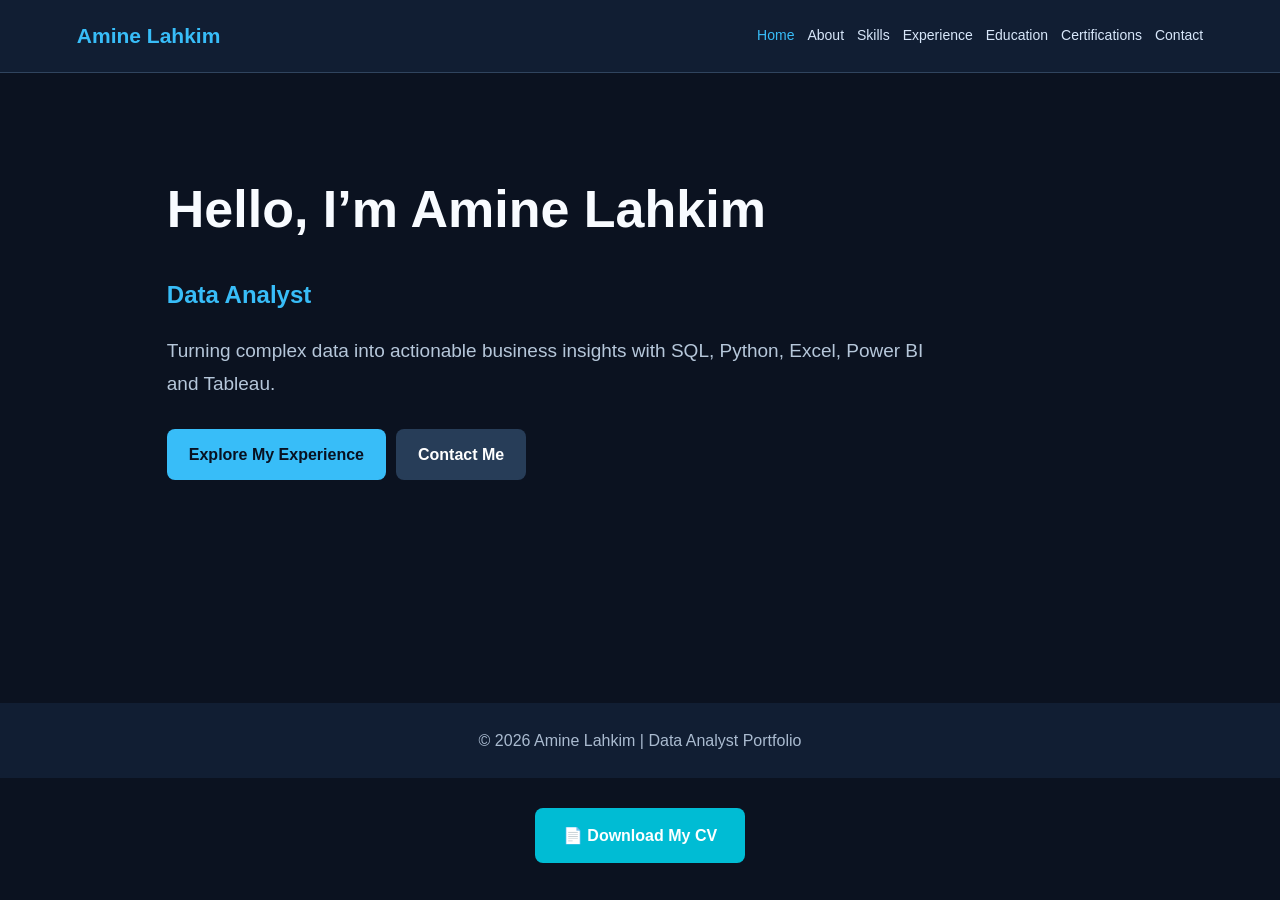
<file: index.html>
<!DOCTYPE html><html lang="en"><head><meta charset="UTF-8"><meta name="viewport" content="width=device-width, initial-scale=1"><meta name="description" content="Amine Lahkim — Data Analyst portfolio"><title>Home | Amine Lahkim</title><link rel="stylesheet" href="style.css"></head><body><header><a class="brand" href="index.html">Amine Lahkim</a><nav aria-label="Main navigation"><a class="active" href="index.html">Home</a><a class="" href="about.html">About</a><a class="" href="skills.html">Skills</a><a class="" href="experience.html">Experience</a><a class="" href="education.html">Education</a><a class="" href="certifications.html">Certifications</a><a class="" href="contact.html">Contact</a></nav></header><main><h1>Hello, I’m Amine Lahkim</h1><h2>Data Analyst</h2><p class="lead">Turning complex data into actionable business insights with SQL, Python, Excel, Power BI and Tableau.</p><a class="button" href="experience.html">Explore My Experience</a><a class="button secondary" href="contact.html">Contact Me</a></main><footer>© 2026 Amine Lahkim | Data Analyst Portfolio</footer><div style="text-align:center; margin:30px 0;">

  <a href="Amine_Lahkim_CV.pdf"

     download

     style="display:inline-block; padding:14px 28px;

            background:#00bcd4; color:white;

            text-decoration:none; border-radius:8px;

            font-weight:bold;">

    📄 Download My CV

  </a>

</div></body></html>
</file>
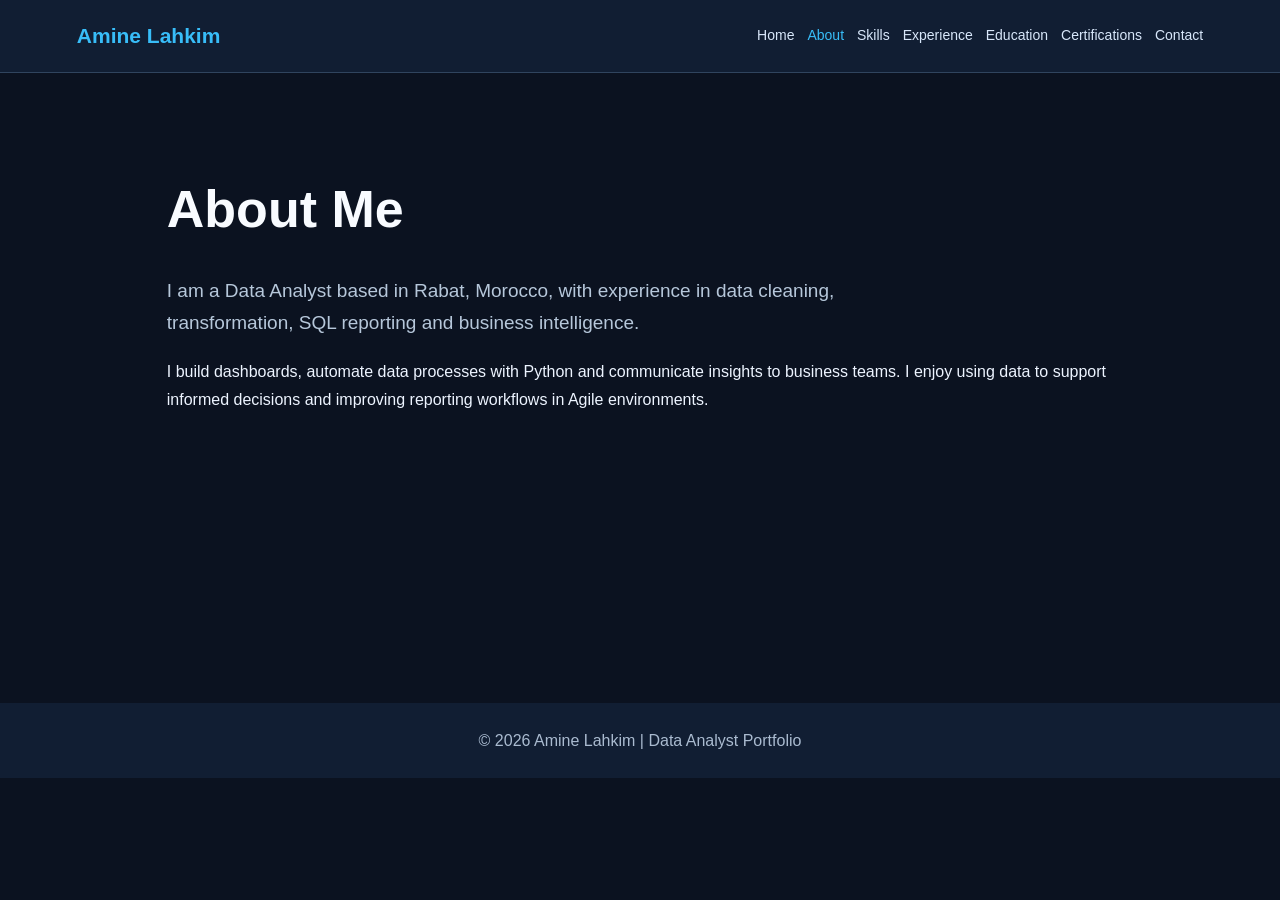
<file: about.html>
<!DOCTYPE html><html lang="en"><head><meta charset="UTF-8"><meta name="viewport" content="width=device-width, initial-scale=1"><meta name="description" content="Amine Lahkim — Data Analyst portfolio"><title>About Me | Amine Lahkim</title><link rel="stylesheet" href="style.css"></head><body><header><a class="brand" href="index.html">Amine Lahkim</a><nav aria-label="Main navigation"><a class="" href="index.html">Home</a><a class="active" href="about.html">About</a><a class="" href="skills.html">Skills</a><a class="" href="experience.html">Experience</a><a class="" href="education.html">Education</a><a class="" href="certifications.html">Certifications</a><a class="" href="contact.html">Contact</a></nav></header><main><h1>About Me</h1><p class="lead">I am a Data Analyst based in Rabat, Morocco, with experience in data cleaning, transformation, SQL reporting and business intelligence.</p><p>I build dashboards, automate data processes with Python and communicate insights to business teams. I enjoy using data to support informed decisions and improving reporting workflows in Agile environments.</p></main><footer>© 2026 Amine Lahkim | Data Analyst Portfolio</footer></body></html>
</file>
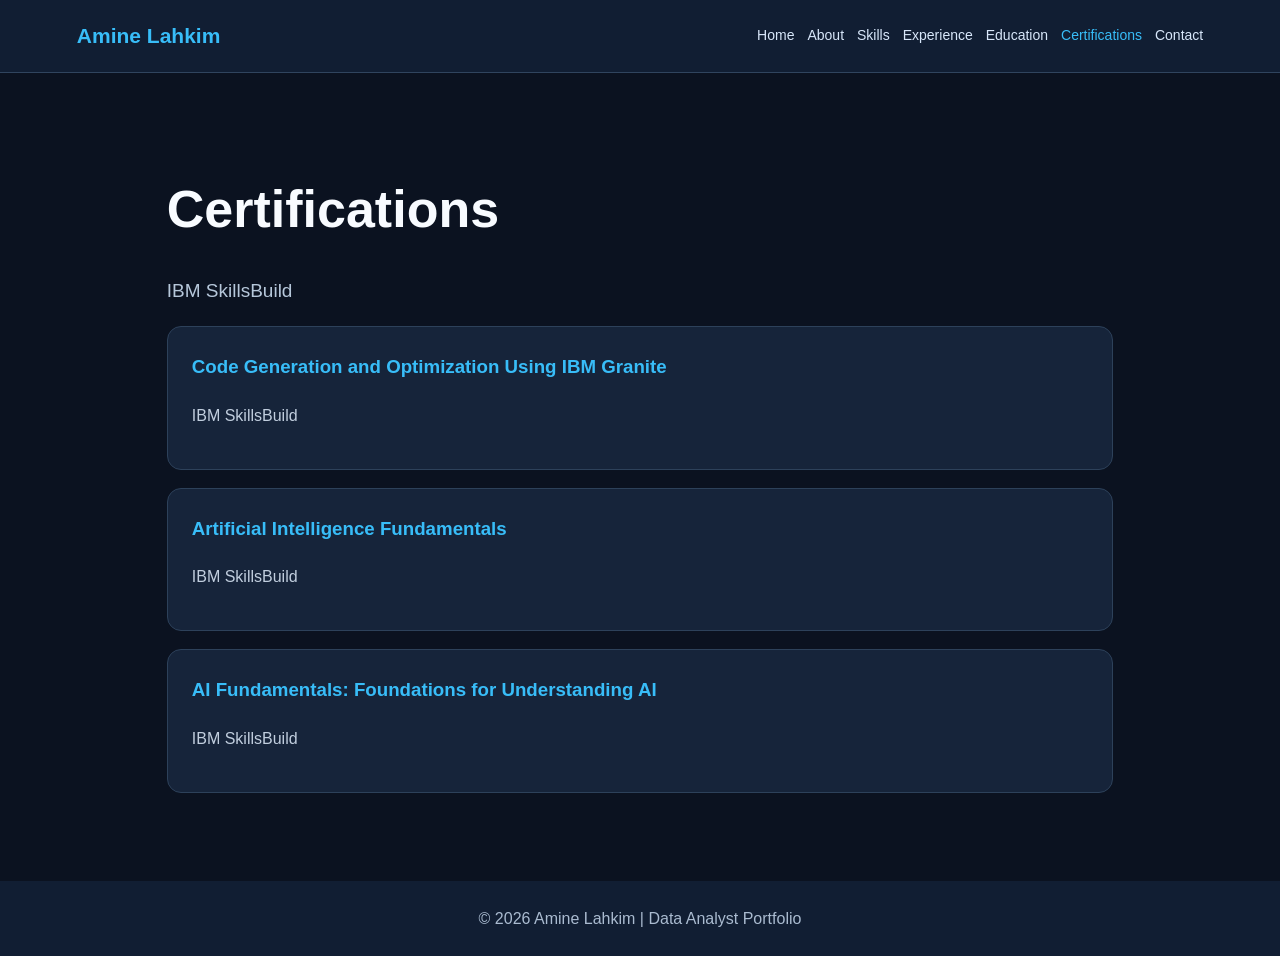
<file: certifications.html>
<!DOCTYPE html><html lang="en"><head><meta charset="UTF-8"><meta name="viewport" content="width=device-width, initial-scale=1"><meta name="description" content="Amine Lahkim — Data Analyst portfolio"><title>Certifications | Amine Lahkim</title><link rel="stylesheet" href="style.css"></head><body><header><a class="brand" href="index.html">Amine Lahkim</a><nav aria-label="Main navigation"><a class="" href="index.html">Home</a><a class="" href="about.html">About</a><a class="" href="skills.html">Skills</a><a class="" href="experience.html">Experience</a><a class="" href="education.html">Education</a><a class="active" href="certifications.html">Certifications</a><a class="" href="contact.html">Contact</a></nav></header><main><h1>Certifications</h1><p class="lead">IBM SkillsBuild</p><article class="card"><h3>Code Generation and Optimization Using IBM Granite</h3><p>IBM SkillsBuild</p></article><article class="card"><h3>Artificial Intelligence Fundamentals</h3><p>IBM SkillsBuild</p></article><article class="card"><h3>AI Fundamentals: Foundations for Understanding AI</h3><p>IBM SkillsBuild</p></article></main><footer>© 2026 Amine Lahkim | Data Analyst Portfolio</footer></body></html>
</file>
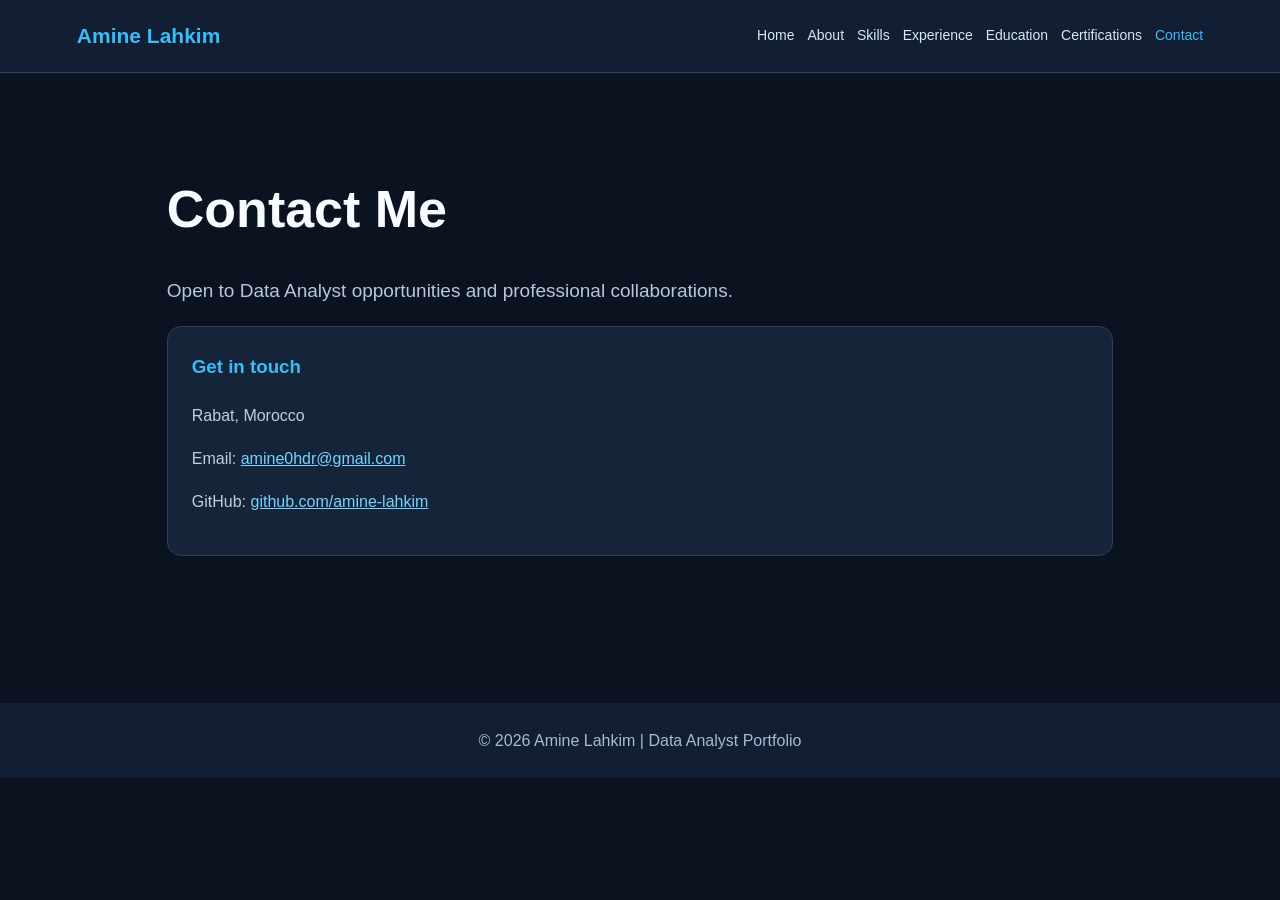
<file: contact.html>
<!DOCTYPE html><html lang="en"><head><meta charset="UTF-8"><meta name="viewport" content="width=device-width, initial-scale=1"><meta name="description" content="Amine Lahkim — Data Analyst portfolio"><title>Contact | Amine Lahkim</title><link rel="stylesheet" href="style.css"></head><body><header><a class="brand" href="index.html">Amine Lahkim</a><nav aria-label="Main navigation"><a class="" href="index.html">Home</a><a class="" href="about.html">About</a><a class="" href="skills.html">Skills</a><a class="" href="experience.html">Experience</a><a class="" href="education.html">Education</a><a class="" href="certifications.html">Certifications</a><a class="active" href="contact.html">Contact</a></nav></header><main><h1>Contact Me</h1><p class="lead">Open to Data Analyst opportunities and professional collaborations.</p><article class="card"><h3>Get in touch</h3><p>Rabat, Morocco</p><p>Email: <a href="mailto:amine0hdr@gmail.com">amine0hdr@gmail.com</a></p><p>GitHub: <a href="https://github.com/amine-lahkim" target="_blank" rel="noopener noreferrer">github.com/amine-lahkim</a></p></article></main><footer>© 2026 Amine Lahkim | Data Analyst Portfolio</footer></body></html>
</file>
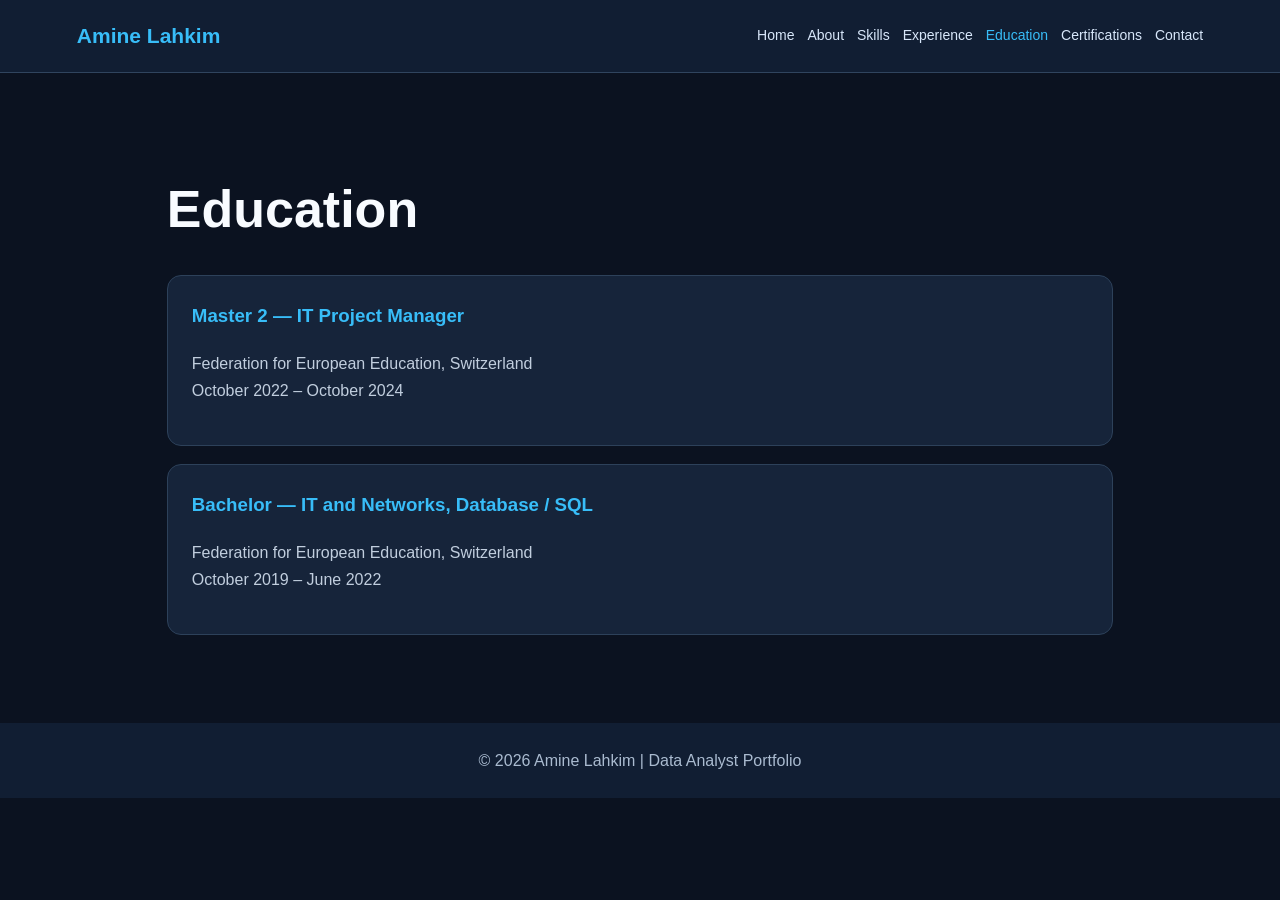
<file: education.html>
<!DOCTYPE html><html lang="en"><head><meta charset="UTF-8"><meta name="viewport" content="width=device-width, initial-scale=1"><meta name="description" content="Amine Lahkim — Data Analyst portfolio"><title>Education | Amine Lahkim</title><link rel="stylesheet" href="style.css"></head><body><header><a class="brand" href="index.html">Amine Lahkim</a><nav aria-label="Main navigation"><a class="" href="index.html">Home</a><a class="" href="about.html">About</a><a class="" href="skills.html">Skills</a><a class="" href="experience.html">Experience</a><a class="active" href="education.html">Education</a><a class="" href="certifications.html">Certifications</a><a class="" href="contact.html">Contact</a></nav></header><main><h1>Education</h1><article class="card"><h3>Master 2 — IT Project Manager</h3><p>Federation for European Education, Switzerland<br>October 2022 – October 2024</p></article><article class="card"><h3>Bachelor — IT and Networks, Database / SQL</h3><p>Federation for European Education, Switzerland<br>October 2019 – June 2022</p></article></main><footer>© 2026 Amine Lahkim | Data Analyst Portfolio</footer></body></html>
</file>
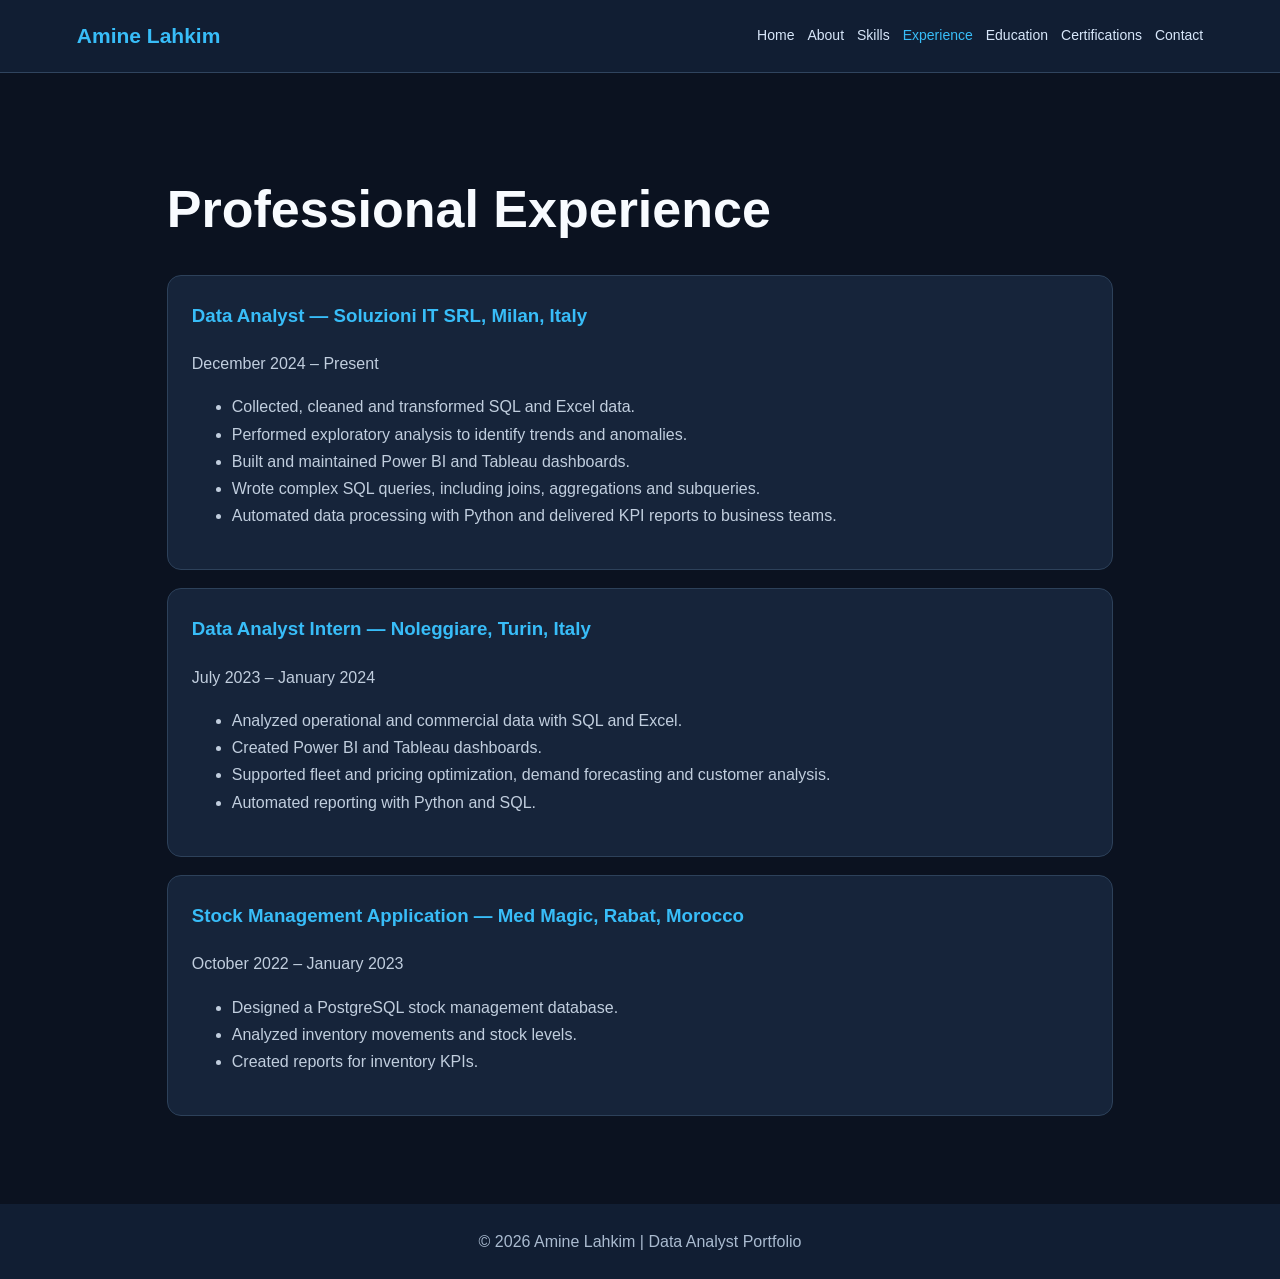
<file: experience.html>
<!DOCTYPE html><html lang="en"><head><meta charset="UTF-8"><meta name="viewport" content="width=device-width, initial-scale=1"><meta name="description" content="Amine Lahkim — Data Analyst portfolio"><title>Experience | Amine Lahkim</title><link rel="stylesheet" href="style.css"></head><body><header><a class="brand" href="index.html">Amine Lahkim</a><nav aria-label="Main navigation"><a class="" href="index.html">Home</a><a class="" href="about.html">About</a><a class="" href="skills.html">Skills</a><a class="active" href="experience.html">Experience</a><a class="" href="education.html">Education</a><a class="" href="certifications.html">Certifications</a><a class="" href="contact.html">Contact</a></nav></header><main><h1>Professional Experience</h1><article class="card"><h3>Data Analyst — Soluzioni IT SRL, Milan, Italy</h3><p>December 2024 – Present</p><ul><li>Collected, cleaned and transformed SQL and Excel data.</li><li>Performed exploratory analysis to identify trends and anomalies.</li><li>Built and maintained Power BI and Tableau dashboards.</li><li>Wrote complex SQL queries, including joins, aggregations and subqueries.</li><li>Automated data processing with Python and delivered KPI reports to business teams.</li></ul></article><article class="card"><h3>Data Analyst Intern — Noleggiare, Turin, Italy</h3><p>July 2023 – January 2024</p><ul><li>Analyzed operational and commercial data with SQL and Excel.</li><li>Created Power BI and Tableau dashboards.</li><li>Supported fleet and pricing optimization, demand forecasting and customer analysis.</li><li>Automated reporting with Python and SQL.</li></ul></article><article class="card"><h3>Stock Management Application — Med Magic, Rabat, Morocco</h3><p>October 2022 – January 2023</p><ul><li>Designed a PostgreSQL stock management database.</li><li>Analyzed inventory movements and stock levels.</li><li>Created reports for inventory KPIs.</li></ul></article></main><footer>© 2026 Amine Lahkim | Data Analyst Portfolio</footer></body></html>
</file>
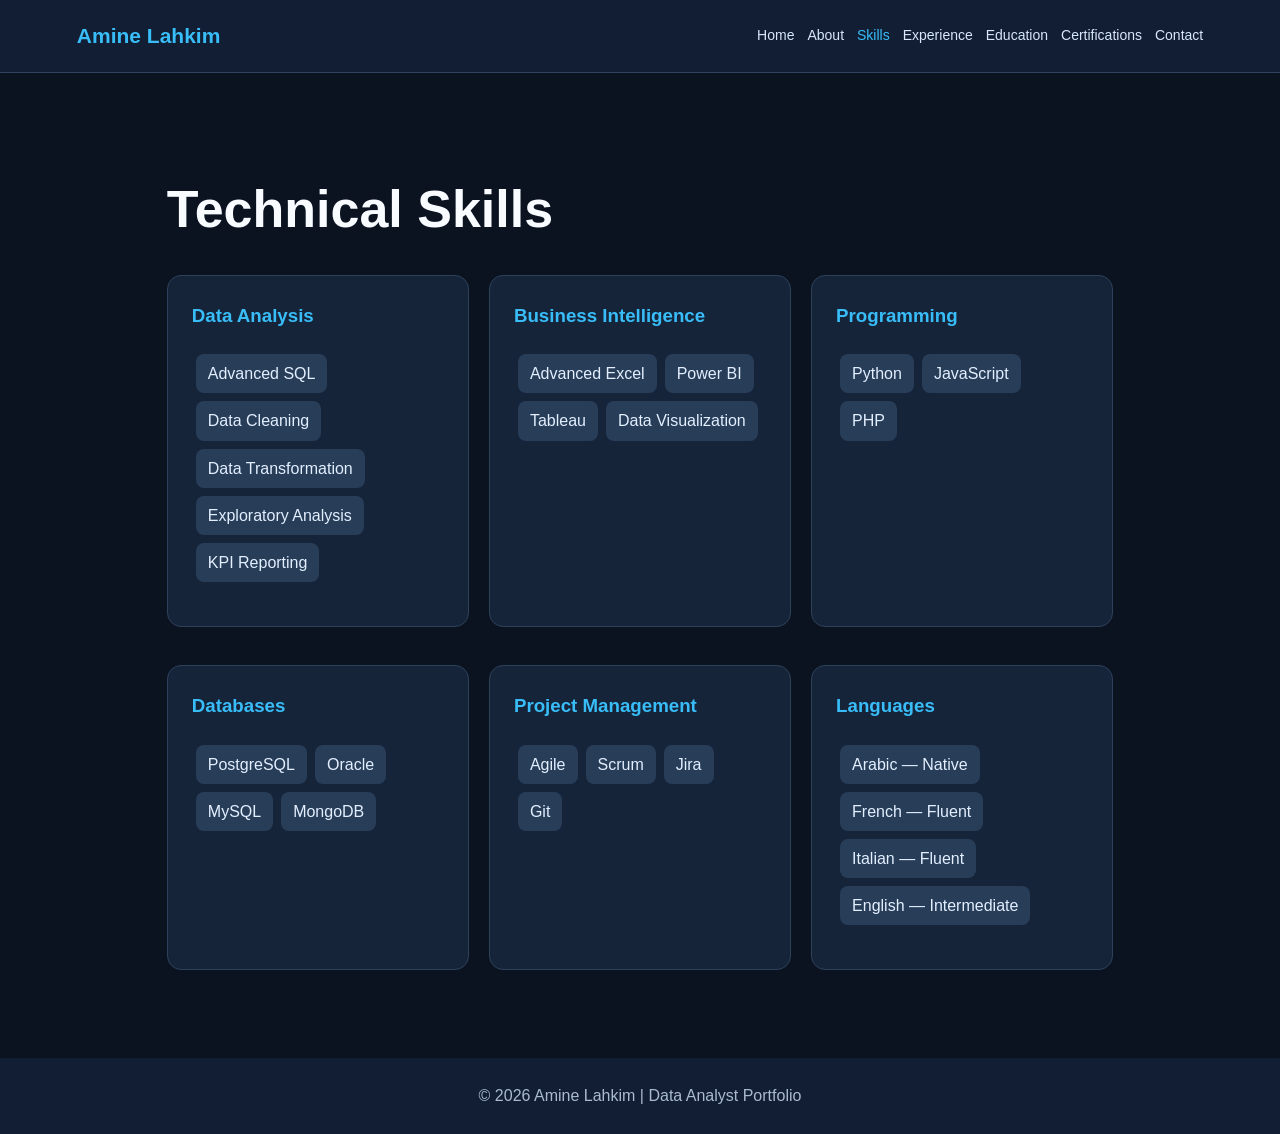
<file: skills.html>
<!DOCTYPE html><html lang="en"><head><meta charset="UTF-8"><meta name="viewport" content="width=device-width, initial-scale=1"><meta name="description" content="Amine Lahkim — Data Analyst portfolio"><title>Technical Skills | Amine Lahkim</title><link rel="stylesheet" href="style.css"></head><body><header><a class="brand" href="index.html">Amine Lahkim</a><nav aria-label="Main navigation"><a class="" href="index.html">Home</a><a class="" href="about.html">About</a><a class="active" href="skills.html">Skills</a><a class="" href="experience.html">Experience</a><a class="" href="education.html">Education</a><a class="" href="certifications.html">Certifications</a><a class="" href="contact.html">Contact</a></nav></header><main><h1>Technical Skills</h1><div class="grid"><article class="card"><h3>Data Analysis</h3><p><span class="tag">Advanced SQL</span><span class="tag">Data Cleaning</span><span class="tag">Data Transformation</span><span class="tag">Exploratory Analysis</span><span class="tag">KPI Reporting</span></p></article><article class="card"><h3>Business Intelligence</h3><p><span class="tag">Advanced Excel</span><span class="tag">Power BI</span><span class="tag">Tableau</span><span class="tag">Data Visualization</span></p></article><article class="card"><h3>Programming</h3><p><span class="tag">Python</span><span class="tag">JavaScript</span><span class="tag">PHP</span></p></article><article class="card"><h3>Databases</h3><p><span class="tag">PostgreSQL</span><span class="tag">Oracle</span><span class="tag">MySQL</span><span class="tag">MongoDB</span></p></article><article class="card"><h3>Project Management</h3><p><span class="tag">Agile</span><span class="tag">Scrum</span><span class="tag">Jira</span><span class="tag">Git</span></p></article><article class="card"><h3>Languages</h3><p><span class="tag">Arabic — Native</span><span class="tag">French — Fluent</span><span class="tag">Italian — Fluent</span><span class="tag">English — Intermediate</span></p></article></div></main><footer>© 2026 Amine Lahkim | Data Analyst Portfolio</footer></body></html>
</file>
<file: style.css>
*{box-sizing:border-box}html{scroll-behavior:smooth}body{margin:0;background:#0b1220;color:#edf4ff;font:16px/1.7 Arial,sans-serif}header{background:#111e33;border-bottom:1px solid #30445e;padding:18px 6%;display:flex;align-items:center;justify-content:space-between;gap:18px;flex-wrap:wrap}.brand{font-size:21px;font-weight:bold;color:#38bdf8;text-decoration:none}nav{display:flex;flex-wrap:wrap;gap:13px}nav a{color:#d8e7fa;text-decoration:none;font-size:14px}nav a:hover,nav a.active{color:#38bdf8}main{max-width:1100px;margin:auto;padding:70px 6%;min-height:70vh}h1{font-size:clamp(32px,5vw,52px);line-height:1.2}h1,h2,h3{color:#f8fbff}h2{color:#38bdf8}.lead{font-size:19px;color:#b6c7da;max-width:760px}.grid{display:grid;grid-template-columns:repeat(auto-fit,minmax(250px,1fr));gap:20px}.card{background:#16243a;border:1px solid #2d415a;border-radius:14px;padding:24px;margin-bottom:18px}.card h3{color:#38bdf8;margin-top:0}.card p,.card li{color:#c1cede}.tag{display:inline-block;background:#273d58;border-radius:8px;padding:6px 12px;margin:4px;color:#e3efff}.button{display:inline-block;background:#38bdf8;color:#081121;font-weight:bold;text-decoration:none;padding:12px 22px;border-radius:8px;margin:10px 10px 0 0}.button.secondary{background:#273d58;color:#fff}a{color:#75d2ff}footer{text-align:center;padding:24px;background:#111e33;color:#aabbd0}@media(max-width:650px){header{justify-content:center;text-align:center}nav{justify-content:center}main{padding:45px 6%}}
</file>
